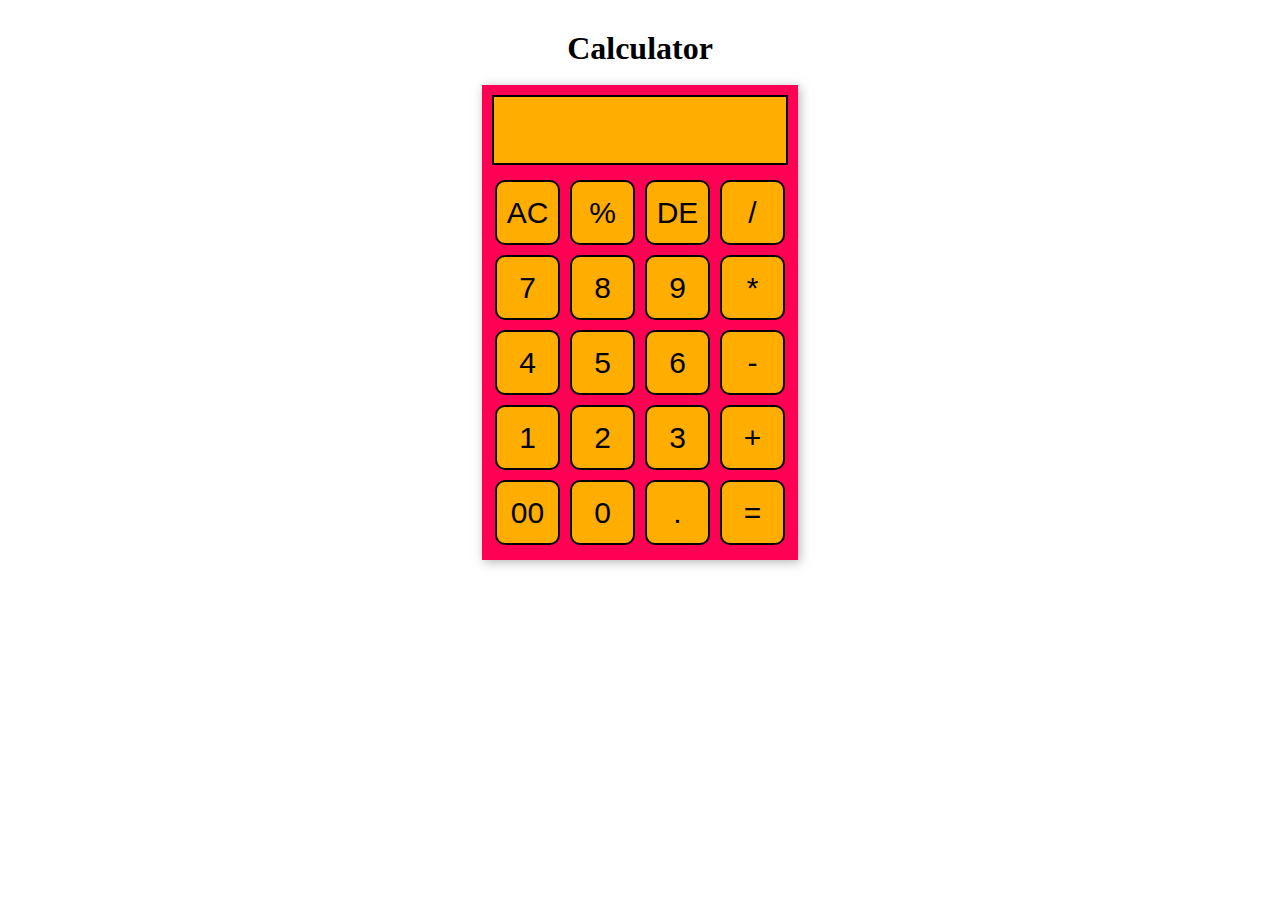
<file: Calculator/index.html>
<!DOCTYPE html>
<html lang="en">
<head>
    <meta charset="UTF-8">
    <meta name="viewport" content="width=device-width, initial-scale=1.0">
    <title>Calculator</title>
    <link rel="stylesheet" href="style.css">
</head>
<body>
    <div class="container">
        <h1>Calculator</h1>
        <br>
        <div class="calculator">
            <input type="text" id="inputbox">
            <div class="btns">
                <div class="row">
                    <button class="btn">AC</button>
                    <button class="btn">%</button>
                    <button class="btn">DE</button>
                    <button class="btn">/</button>
                </div>
                <div class="row">
                    <button class="btn">7</button>
                    <button class="btn">8</button>
                    <button class="btn">9</button>
                    <button class="btn">*</button>
                </div>
                <div class="row">
                    <button class="btn">4</button>
                    <button class="btn">5</button>
                    <button class="btn">6</button>
                    <button class="btn">-</button>
                </div>
                <div class="row">
                    <button class="btn">1</button>
                    <button class="btn">2</button>
                    <button class="btn">3</button>
                    <button class="btn">+</button>
                </div>
                <div class="row">
                    <button class="btn">00</button>
                    <button class="btn">0</button>
                    <button class="btn">.</button>
                    <button class="btn">=</button>
                </div>
            </div>
        </div>
    </div>
</body>
<script src="script.js"></script>
</html>
</file>
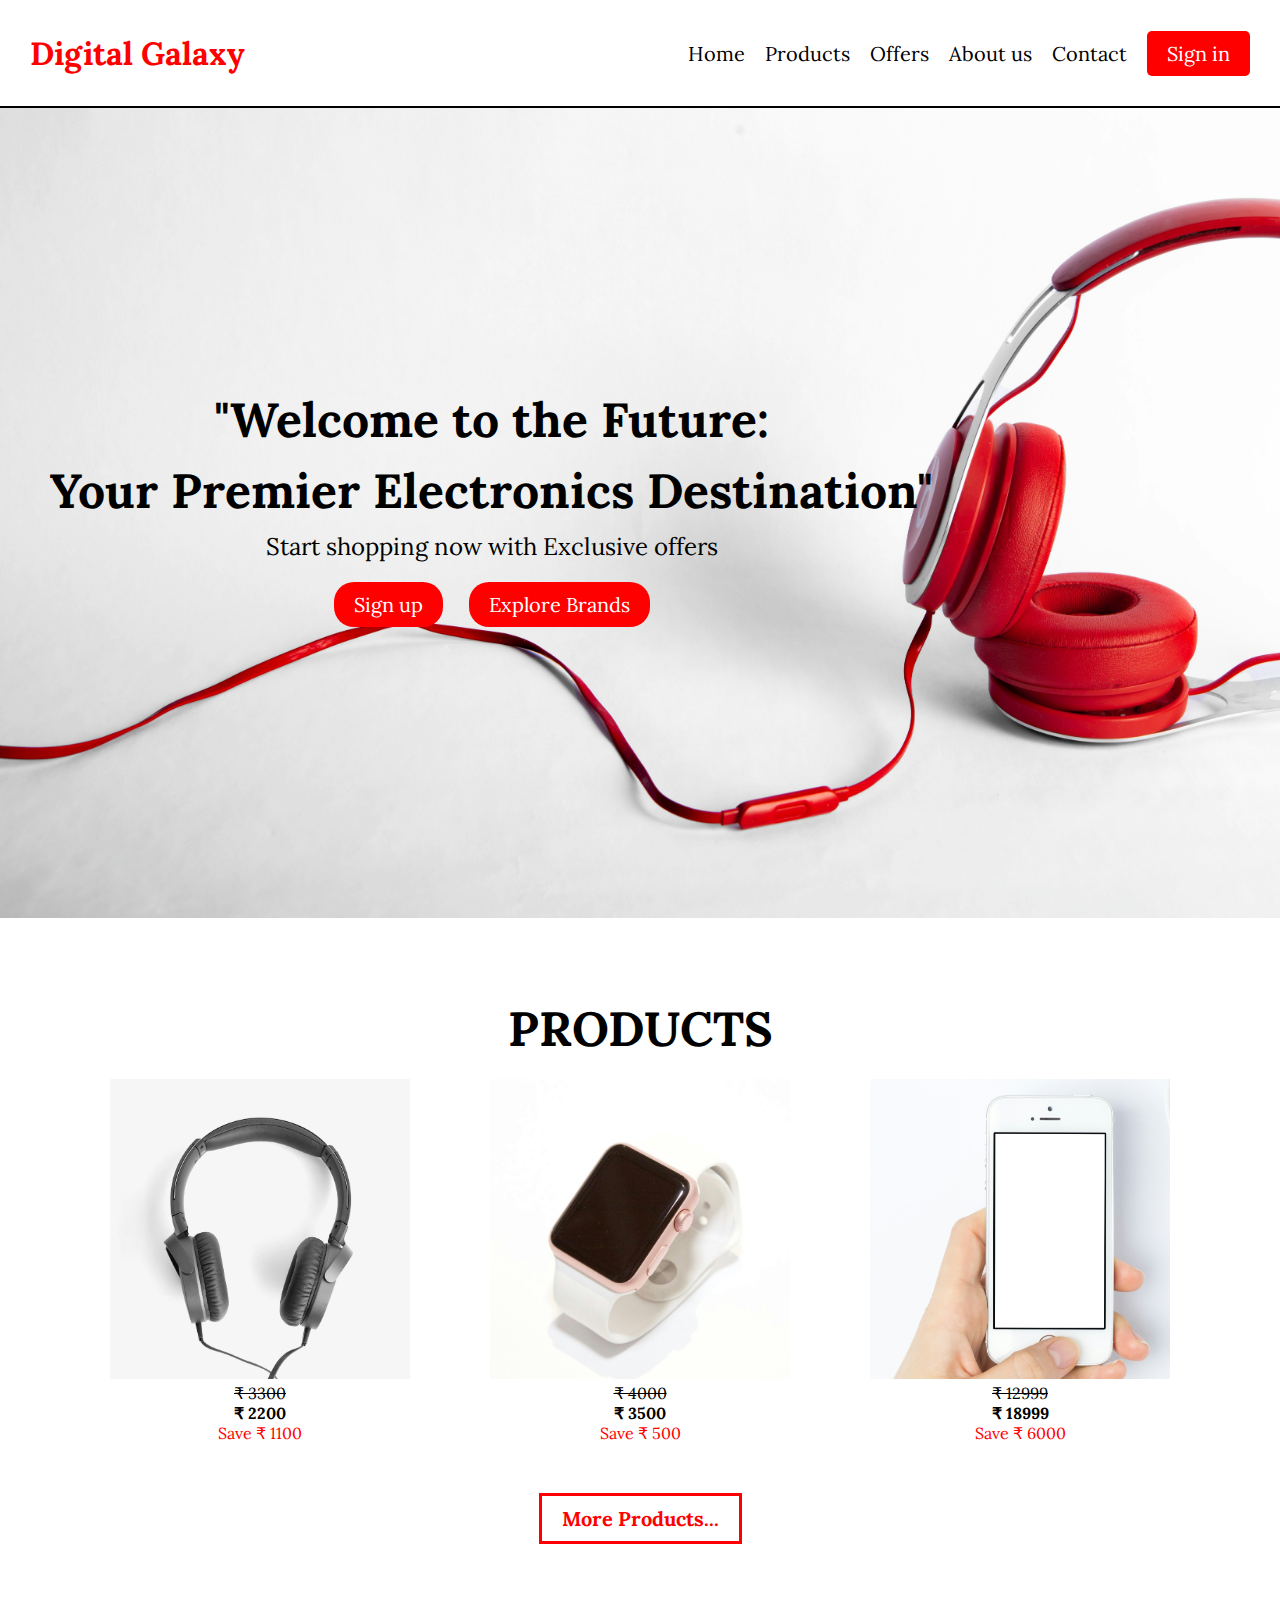
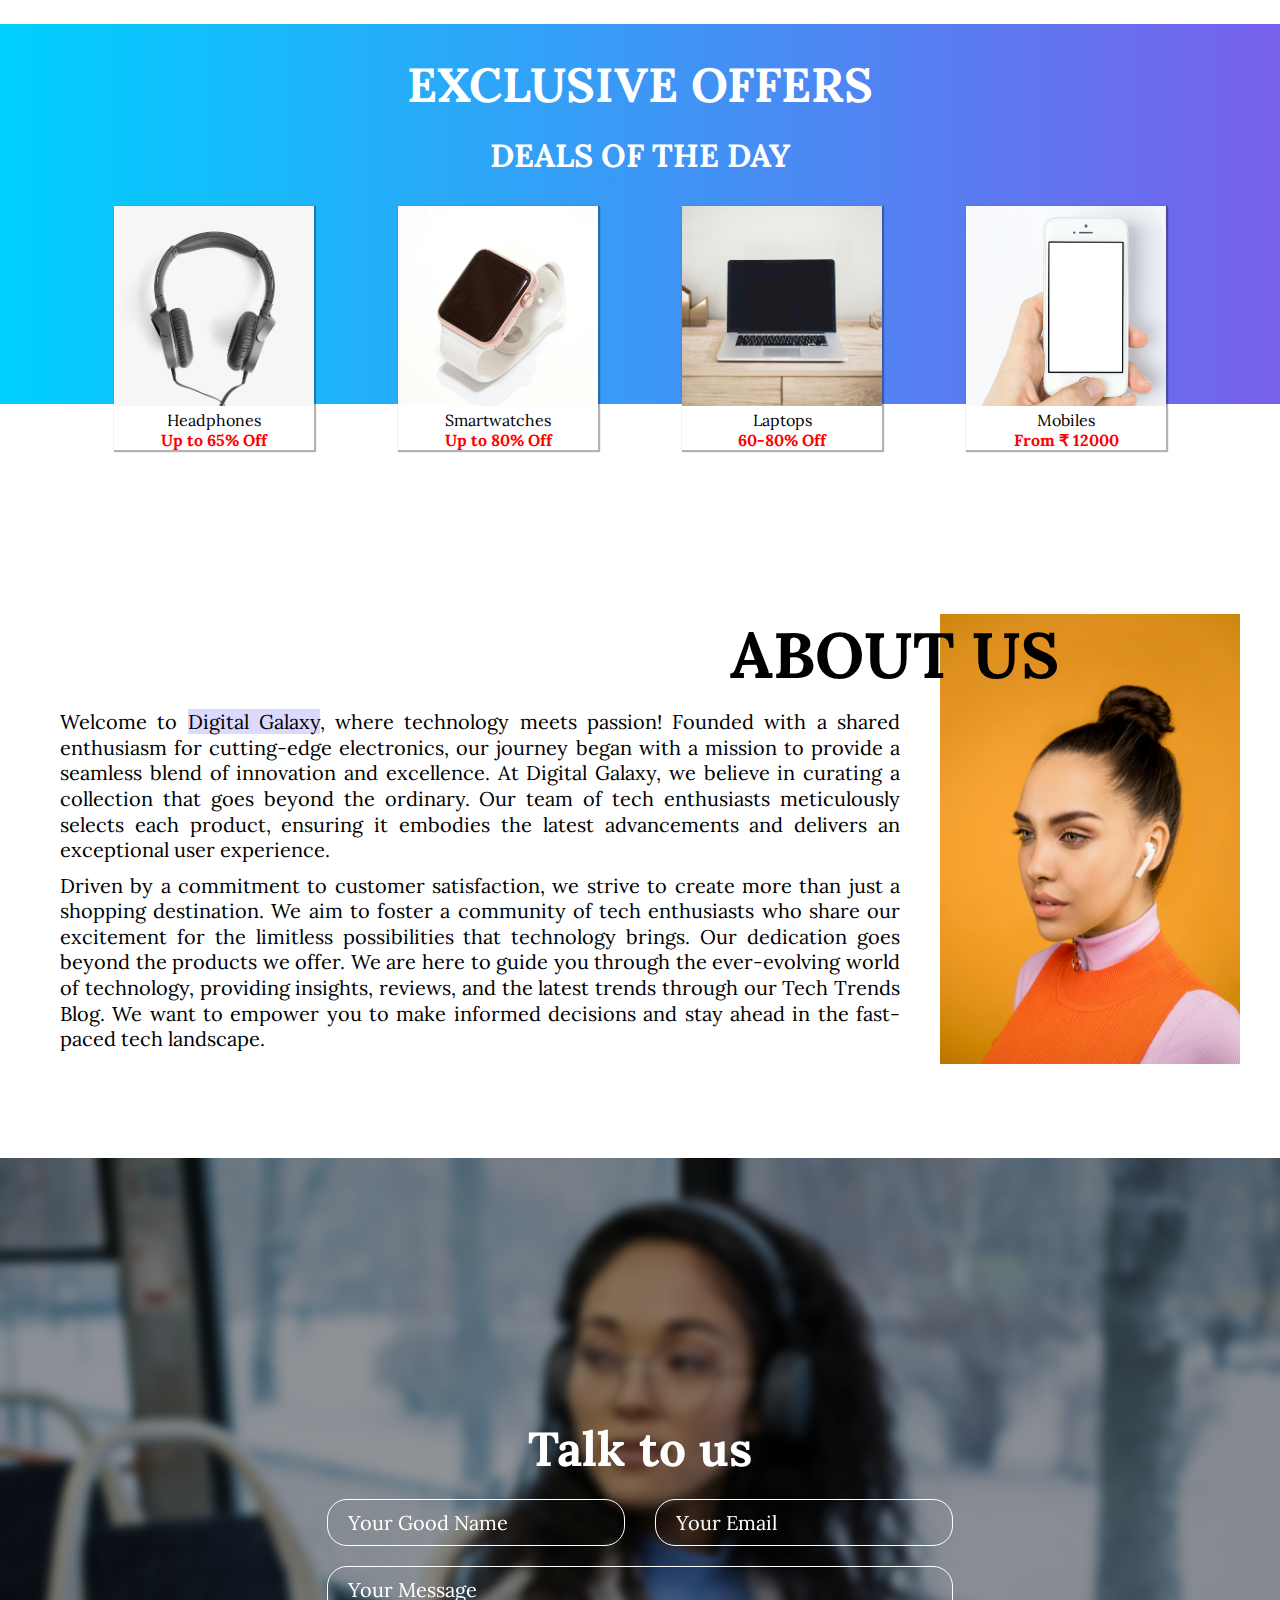
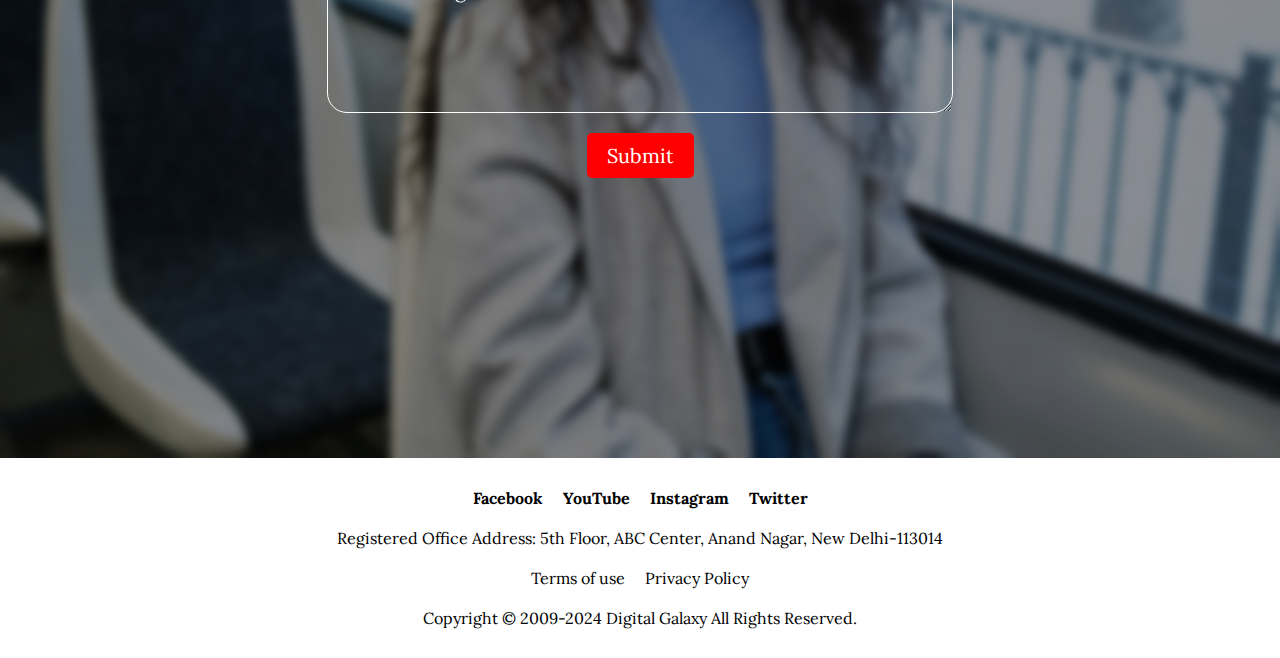
<file: landingpage/index.html>
<!DOCTYPE html>
<html lang="en">

<head>
    <meta charset="UTF-8">
    <meta name="viewport" content="width=device-width, initial-scale=1.0">
    <title>Landing Page</title>
    <link rel="stylesheet" href="style.css">
    <style>
        @import url('https://fonts.googleapis.com/css2?family=Dosis:wght@200..800&family=Lora:ital,wght@0,400..700;1,400..700&family=Montserrat:ital,wght@0,100..900;1,100..900&family=Playfair+Display:ital,wght@0,400..900;1,400..900&family=Slabo+27px&display=swap');
    </style>
</head>

<body>
    <header class="navbar">
        <h1>Digital Galaxy</h1>
        <nav class="menu">
            <a href="#home">Home</a>
            <a href="#products">Products</a>
            <a href="#offers">Offers</a>
            <a href="#about">About us</a>
            <a href="#contact">Contact</a>
            <a href="#"><button>Sign in</button></a>
        </nav>
    </header>
    <main>
        <section id="home">
            <div class="description">
                <h1>"Welcome to the Future:</h1>
                <h1> Your Premier Electronics Destination"</h1>
                <p>Start shopping now with Exclusive offers</p>
                <div class="btns">
                    <button>Sign up</button>
                    <button>Explore Brands</button>
                </div>
            </div>
        </section>
        <section id="products">
            <h1>Products</h1>
            <div class="cards">
                <div class="card">
                    <img src="./headphone.jpg" alt="">
                    <p class="cut">&#8377; 3300</p>
                    <p class="bold">&#8377; 2200</p>
                    <p class="clr">Save &#8377; 1100</p>
                </div>
                <div class="card">
                    <img src="./smartwatch.jpg" alt="">
                    <p class="cut">&#8377; 4000</p>
                    <p class="bold">&#8377; 3500</p>
                    <p class="clr">Save &#8377; 500</p>
                </div>
                <div class="card">
                    <img src="./phone.jpg" alt="">
                    <p class="cut">&#8377; 12999</p>
                    <p class="bold">&#8377; 18999</p>
                    <p class="clr">Save &#8377; 6000</p>
                </div>
            </div>
            <button>More Products...</button>
        </section>
        <section id="offers">
                <h1>Exclusive Offers</h1>
                <h5>DEALS OF THE DAY</h5>
            <div class="container">
                <div class="card">
                    <img src="./headphone.jpg" alt="">
                    <p>Headphones</p>
                    <p class="offer">Up to 65% Off</p>
                </div>
                <div class="card">
                    <img src="./smartwatch.jpg" alt="">
                    <p>Smartwatches</p>
                    <p class="offer">Up to 80% Off</p>
                </div>
                <div class="card">
                    <img src="./laptop.jpg" alt="">
                    <p>Laptops</p>
                    <p class="offer">60-80% Off</p>
                </div>
                <div class="card">
                    <img src="./phone.jpg" alt="">
                    <p>Mobiles</p>
                    <p class="offer">From &#8377; 12000</p>
                </div>
            </div>
        </section>
        <section id="about">
            <div class="article">
                <p>Welcome to <span class="second">Digital Galaxy</span>, where technology meets passion! Founded with a shared enthusiasm for
                    cutting-edge electronics, our journey began with a mission to provide a seamless blend of innovation
                    and excellence.
                    At Digital Galaxy, we believe in curating a collection that goes beyond the ordinary. Our team of
                    tech enthusiasts meticulously selects each product, ensuring it embodies the latest advancements and
                    delivers an exceptional user experience.</p>

                <p> Driven by a commitment to customer satisfaction, we strive to create more than just a shopping
                    destination. We aim to foster a community of tech enthusiasts who share our excitement for the
                    limitless possibilities that technology brings.
                    Our dedication goes beyond the products we offer. We are here to guide you through the ever-evolving
                    world of technology, providing insights, reviews, and the latest trends through our Tech Trends
                    Blog. We want to empower you to make informed decisions and stay ahead in the fast-paced tech
                    landscape.</p>
            </div>
            <div class="about_image">
                <h1>About us</h1>
                <img src="./about.jpg" alt="">
            </div>
        </section>
        <section id="contact">
            <div class="contact_container">
                <h1>Talk to us</h1>
                <form action="#" class="form">
                    <div class="flex">
                        <input type="text" placeholder="Your Good Name">
                        <input type="email" placeholder="Your Email" >
                    </div>
                    <textarea placeholder="Your Message" cols="40" rows="5"></textarea>
                    <button>
                        Submit
                    </button>
                </form>
            </div>
        </section>
    </main>
    <footer class="footer">
        <div class="socials">
            <a href="#">Facebook</a>
            <a href="#">YouTube</a>
            <a href="#">Instagram</a>
            <a href="#">Twitter</a>
        </div>
        <br>
        <p>Registered Office Address: 5th Floor, ABC Center, Anand Nagar, New Delhi-113014</p>
        <br>
        <div class="flex">
            <p>Terms of use</p>
            <p>Privacy Policy</p>
        </div>
        <br>
        <p>Copyright &copy; 2009-2024 Digital Galaxy All Rights Reserved.</p>
    </footer>
</body>

</html>
</file>
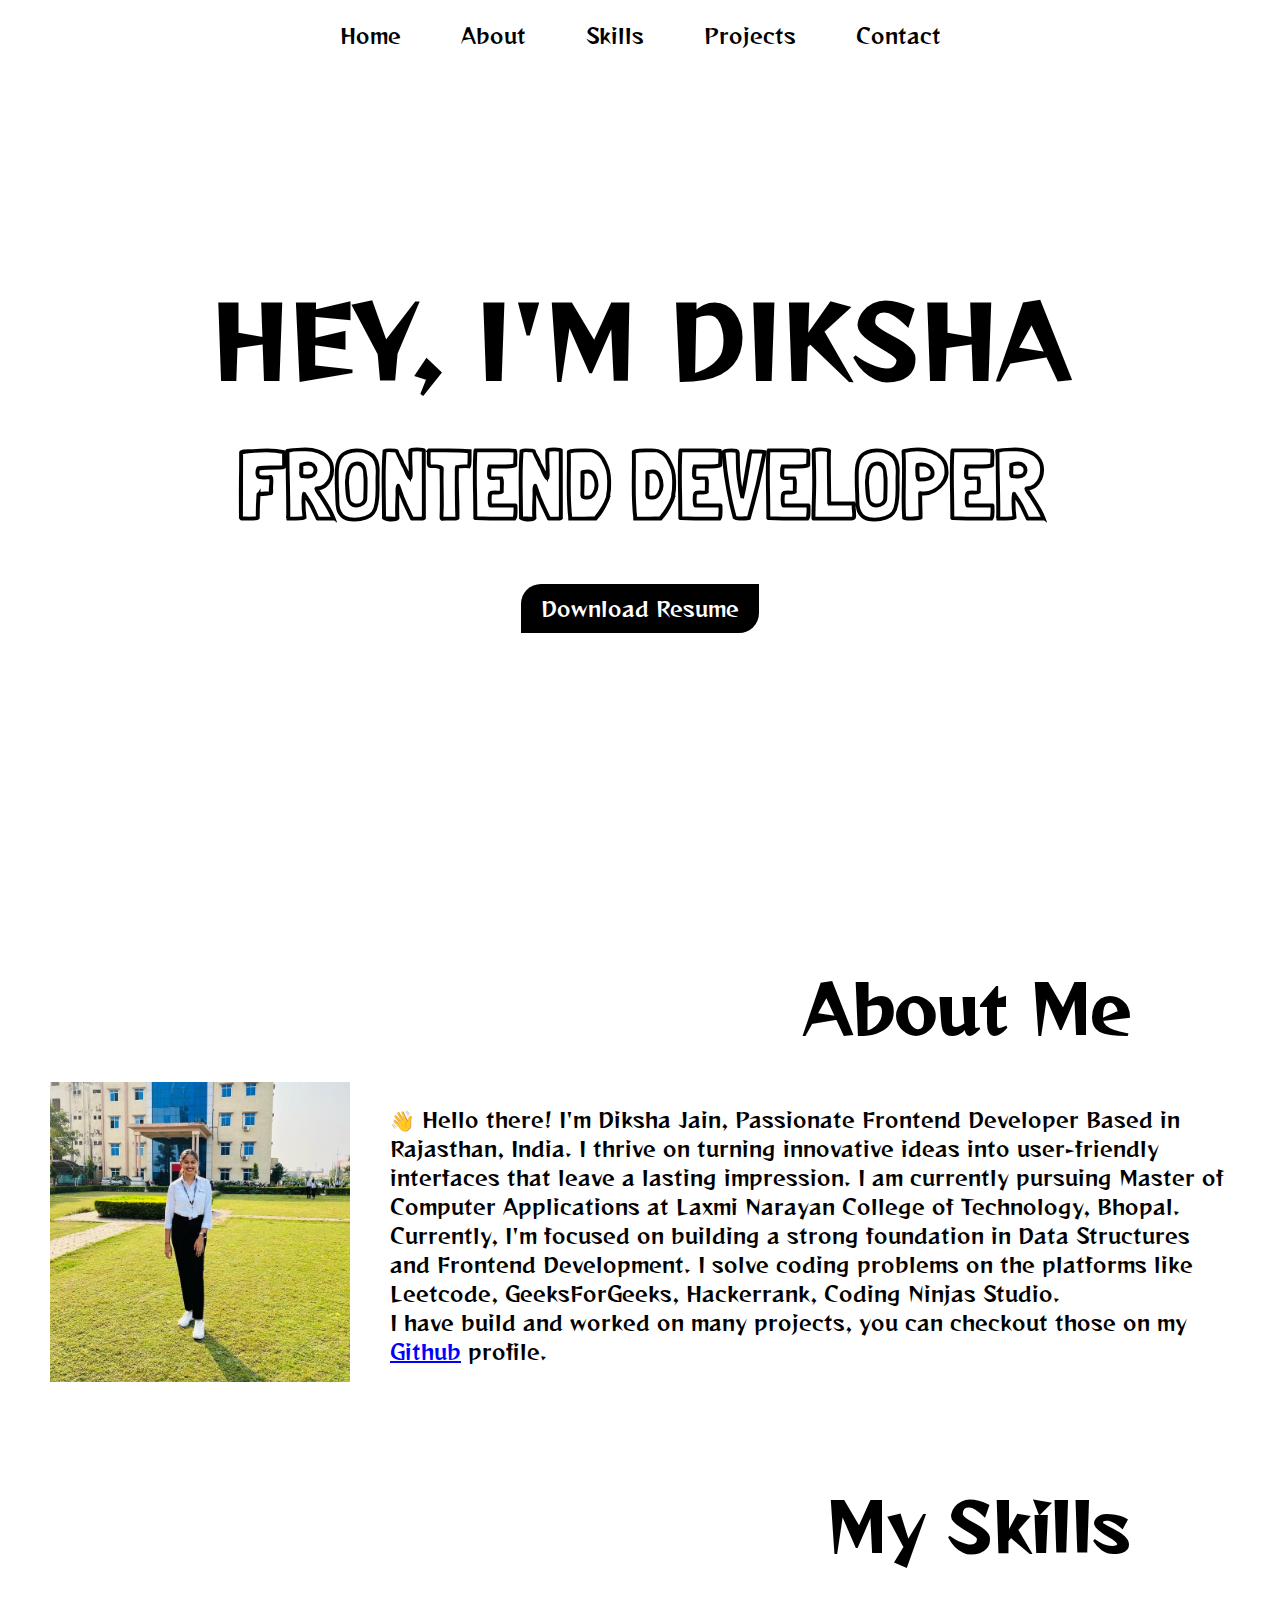
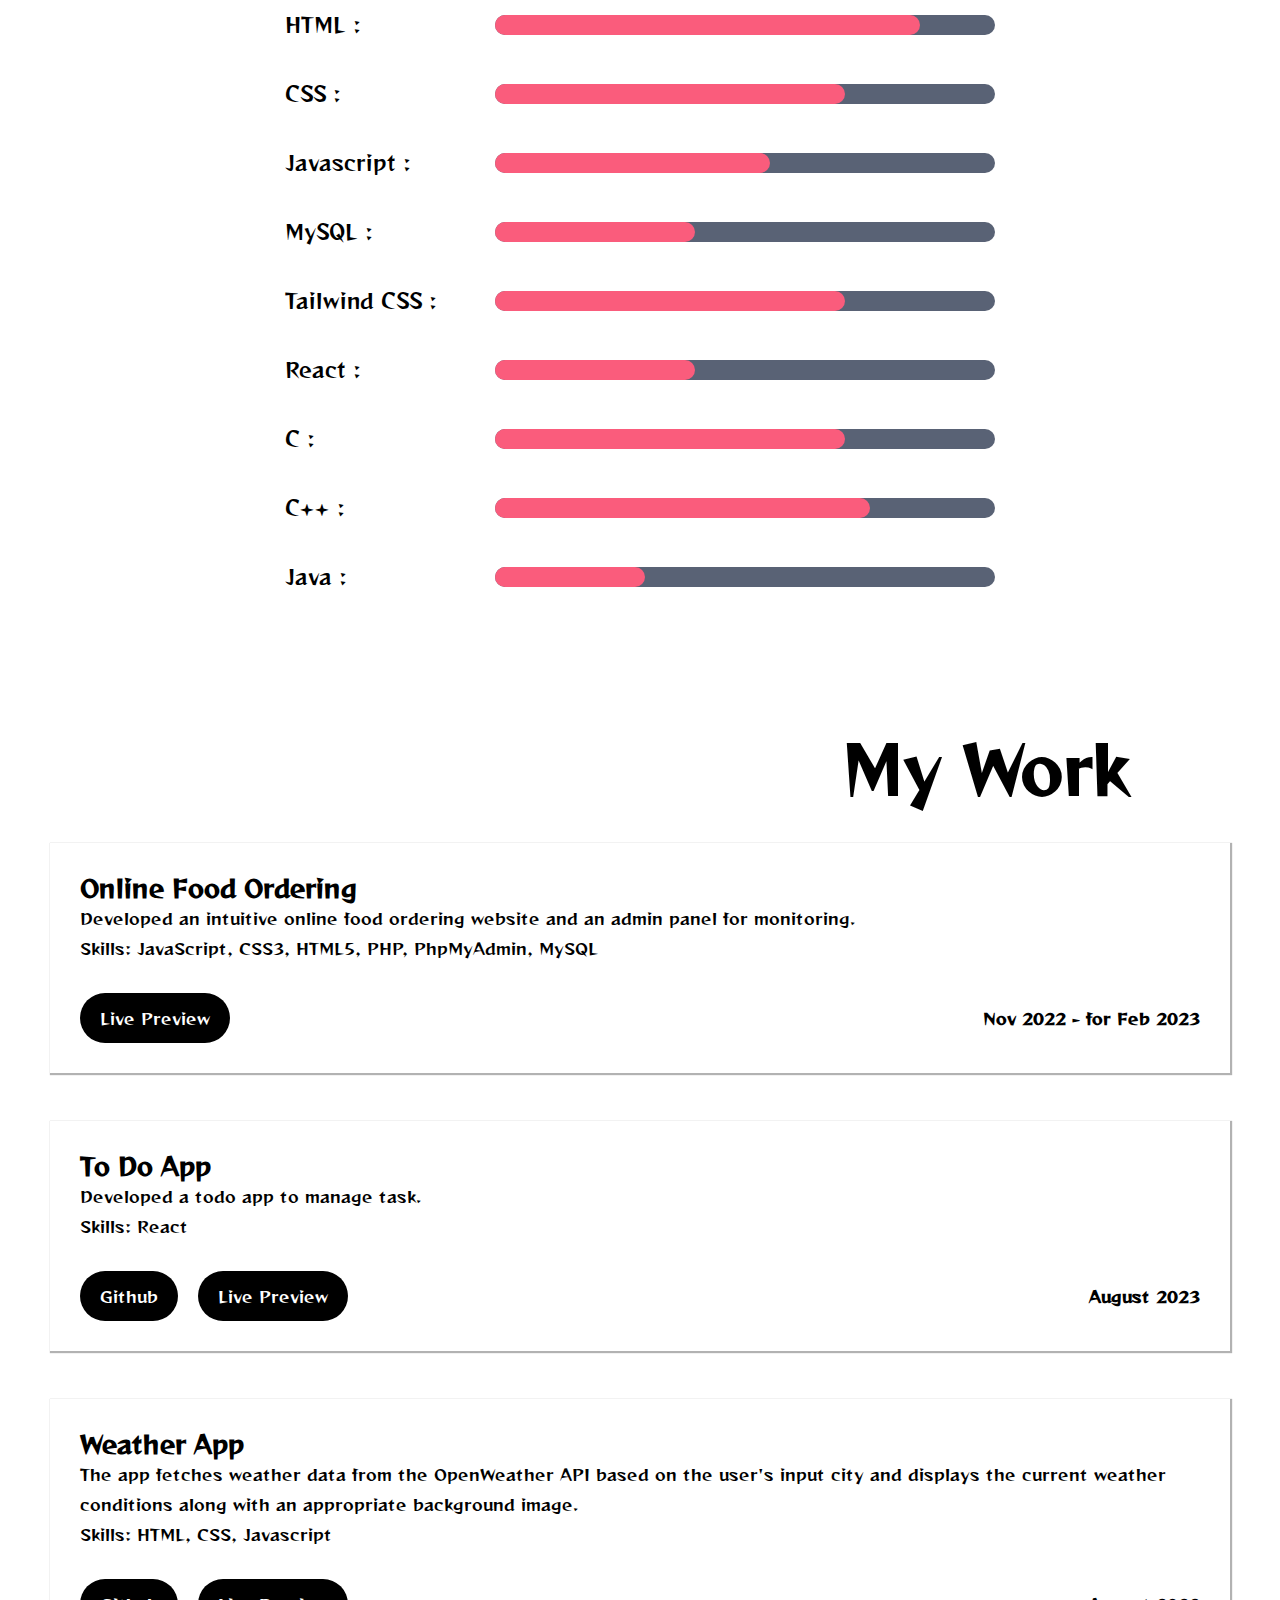
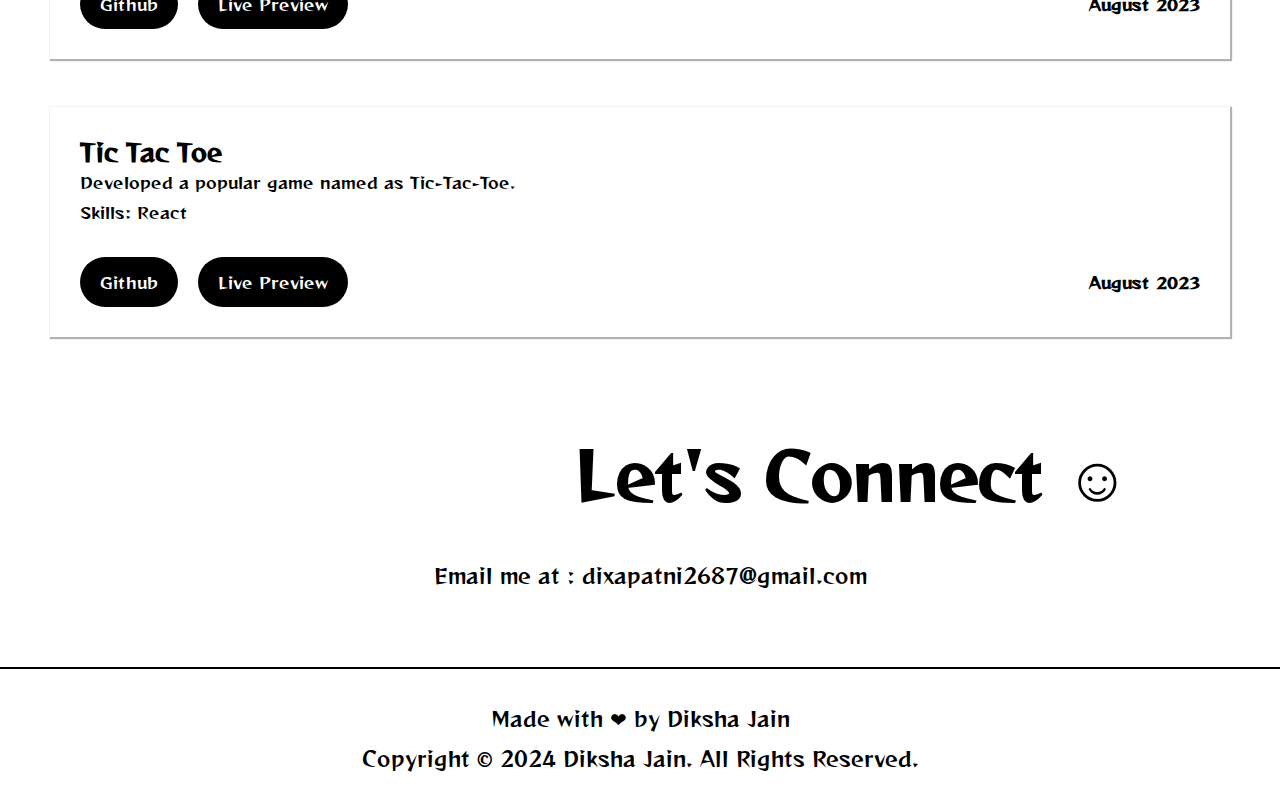
<file: portfolio/index.html>
<!DOCTYPE html>
<html lang="en">

<head>
    <meta charset="UTF-8">
    <meta name="viewport" content="width=device-width, initial-scale=1.0">
    <title>Portfolio</title>
    <link rel="stylesheet" href="style.css">
    <link rel="stylesheet" href="https://cdnjs.cloudflare.com/ajax/libs/font-awesome/6.5.1/css/all.min.css"
        integrity="sha512-DTOQO9RWCH3ppGqcWaEA1BIZOC6xxalwEsw9c2QQeAIftl+Vegovlnee1c9QX4TctnWMn13TZye+giMm8e2LwA=="
        crossorigin="anonymous" referrerpolicy="no-referrer" />
    <style>
        @import url('https://fonts.googleapis.com/css2?family=Handlee&family=Londrina+Outline&family=Luckiest+Guy&family=Philosopher:ital,wght@0,400;0,700;1,400;1,700&family=Playfair+Display:ital,wght@0,400..900;1,400..900&family=Reggae+One&display=swap');
    </style>
</head>

<body>
    <header>
        <div class="icon">
            <i class="fa-solid fa-bars menu"></i>
        </div>
        <nav>
            <a href="#home">Home</a>
            <a href="#about">About</a>
            <a href="#skills">Skills</a>
            <a href="#projects">Projects</a>
            <a href="#contact">Contact</a>
        </nav>
        
    </header>
    <main>
        <div id="home">
            <h1>Hey, I'm Diksha</h1>
            <h1>Frontend Developer</h1>
            <a href="diksha.pdf" download="Diksha's Resume"><button class="btn">Download Resume</button></a>
        </div>
        </div>
        <div id="about">
            <h1>About Me</h1>
            <div class="about_flex">
            <div class="image">
                <img src="me.jpg">
            </div>
            <div class="article">
                <p>👋 Hello there! I'm Diksha Jain, Passionate Frontend Developer Based in Rajasthan, India. I thrive on turning innovative ideas into user-friendly interfaces that leave a lasting impression. I am currently pursuing Master of Computer Applications at Laxmi Narayan College of Technology, Bhopal. Currently, I'm focused on building a strong foundation in Data Structures and Frontend Development. I solve coding problems on the platforms like Leetcode, GeeksForGeeks, Hackerrank, Coding Ninjas Studio.</p>
                <p>I have build and worked on many projects, you can checkout those on my <a style="text-decoration: underline; color: blue;" href="https://github.com/iAmDiksha">Github</a> profile.</p>
            </div>
        </div>
        </div>
        <div id="skills">
            <h1>My Skills</h1>
            <div class="skills_container">
                <div class="card">
                    <p>HTML :</p>
                    <div class="out">
                        <div class="in" style="width:85%"></div>
                    </div>
                </div>
                <div class="card">
                    <p>CSS :</p>
                    <div class="out">
                        <div class="in" style="width:70%"></div>
                    </div>
                </div>
                <div class="card">
                    <p>Javascript :</p>
                    <div class="out">
                        <div class="in" style="width:55%"></div>
                    </div>
                </div>
                <div class="card">
                    <p>MySQL :</p>
                    <div class="out">
                        <div class="in" style="width:40%"></div>
                    </div>
                </div>
                <div class="card">
                    <p>Tailwind CSS :</p>
                    <div class="out">
                        <div class="in" style="width:70%"></div>
                    </div>
                </div>
                <div class="card">
                    <p>React :</p>
                    <div class="out">
                        <div class="in" style="width:40%"></div>
                    </div>
                </div>
                <div class="card">
                    <p>C :</p>
                    <div class="out">
                        <div class="in" style="width:70%"></div>
                    </div>
                </div>
                <div class="card">
                    <p>C++ :</p>
                    <div class="out">
                        <div class="in" style="width:75%"></div>
                    </div>
                </div>
                <div class="card">
                    <p>Java :</p>
                    <div class="out">
                        <div class="in" style="width:30%"></div>
                    </div>
                </div>
            </div>
        </div>
        <div id="projects">
            <h1>My Work</h1>
            <div class="works">
                <div class="project_card">
                    <h2>Online Food Ordering</h2>
                    <p>Developed an intuitive online food ordering website and an admin panel for monitoring.</p>
                    <p>Skills: JavaScript, CSS3, HTML5, PHP, PhpMyAdmin, MySQL</p>
                    <div class="project_flex">
                        <div class="links">
                        <!-- <a href="#">Github</a> -->
                        <a href="#">Live Preview</a>
                        </div>
                        <p class="bold">Nov 2022 - for Feb 2023</p>
                    </div>
                </div>
                <br><br>
                <div class="project_card">
                    <h2>To Do App</h2>
                    <p>Developed a todo app to manage task.</p>
                    <p>Skills: React</p>
                    <div class="project_flex">
                        <div class="links">
                            <a href="https://github.com/iAmDiksha/React_Todo_App">Github</a>
                        <a href="https://react-todo-app-gilt-tau.vercel.app/">Live Preview</a>
                        </div>
                        <p class="bold">August 2023</p>
                    </div>
                </div>
                <br><br>
                <div class="project_card">
                    <h2>Weather App</h2>
                    <p>The app fetches weather data from the OpenWeather API based on the user's input city and displays the current weather conditions along with an appropriate background image.</p>
                    <p>Skills: HTML, CSS, Javascript</p>
                    <div class="project_flex">
                        <div class="links">
                            <a href="https://github.com/iAmDiksha/weather_app">Github</a>
                        <a href="https://iamdiksha.github.io/weather_app/">Live Preview</a>
                        </div>
                        <p class="bold">August 2023</p>
                    </div>
                </div>
                <br><br>
                <div class="project_card">
                    <h2>Tic Tac Toe</h2>
                    <p>Developed a popular game named as Tic-Tac-Toe.</p>
                    <p>Skills: React</p>
                    <div class="project_flex">
                        <div class="links">
                            <a href="https://github.com/iAmDiksha/TicTacToe">Github</a>
                        <a href="https://lively-druid-3cb57a.netlify.app/">Live Preview</a>
                        </div>
                        <p class="bold">August 2023</p>
                    </div>
                </div>
            </div>
        </div>
        <div id="contact">
            <h1>Let's Connect ☺</h1>
            <div>
                <p><i class="fa-regular fa-envelope"></i> Email me at : dixapatni2687@gmail.com</p>
            </div>
            <div class="links">
                <a href="https://www.linkedin.com/in/diksha-jain-35208a241/"><i
                        class="fa-brands fa-linkedin-in"></i></a>
                <a href="https://github.com/iAmDiksha"><i class="fa-brands fa-github"></i></a>
                <a href="https://twitter.com/dikshaJain46"><i class="fa-brands fa-x-twitter"></i></a>
            </div>
        </div>
    </main>
    <footer>
        <p>Made with ❤ by Diksha Jain</p>
        <p>Copyright &copy; 2024 Diksha Jain. All Rights Reserved.</p>
    </footer>
</body>

<script>
    let bars = true;
    document.querySelector(".icon").addEventListener("click",()=>{
            document.querySelector("nav").classList.toggle("active");
            if(bars === true)
            {
                bars = false;
                document.querySelector(".menu").classList.remove("fa-bars");
                document.querySelector(".menu").classList.add("fa-xmark");
            }
            else{
                bars = true;
                document.querySelector(".menu").classList.remove("fa-xmark");
                document.querySelector(".menu").classList.add("fa-bars");
            }
    })
</script>

</html>
</file>
<file: Calculator/style.css>
*{
    padding: 0;
    margin: 0;
    box-sizing: border-box;
}

.container{
    text-align: center;
    padding-top: 30px;
}

.calculator{
    background-color: rgb(255, 0, 85);
    width: fit-content;
    margin: auto;
    padding: 10px;
    box-shadow: 2px 2px 10px rgba(128, 128, 128, 0.589);
}

input{
    width: 100%;
    padding: 10px;
    margin-bottom: 10px;
    font-size: 20px;
    height: 70px;
    background-color: rgb(255, 174, 0);
    border: 2px solid;
}

.btn{
    font-size: 30px;
    width: 65px;
    height: 65px;
    margin: 5px 3px;
    border-radius: 10px;
    background-color: rgb(255, 174, 0);
    transition: 0.2s all;
    border: 2px solid;
}

.btn:active{
    transform: scale(0.98);
}
</file>
<file: landingpage/style.css>
:root{
    --primary-color : red;
    --second:rgb(164, 161, 251, 0.4);
}
*{
    margin: 0;
    padding: 0;
    box-sizing: border-box;
    list-style: none;
    text-decoration: none;
    font-family: "Lora";
}

body{
    margin: auto;
}

button{
    transition: 0.2s all;
}

button:active{
    transform: scale(0.98);
}

.navbar{
    display: flex;
    align-items: center;
    justify-content: space-between;
    padding: 10px 30px;
    height: 12vh;
    width: 100%;
    border-bottom: 2px solid black;
    color: var(--primary-color);
}

.navbar .menu{
    display: flex;
    align-items: center;
    gap: 20px;
    font-size: 16px;
}

.navbar .menu a{
    color: black;
    font-size: 20px;
}

.navbar .menu a:hover{
    text-decoration: underline var(--primary-color);
}

.menu button{
    background-color: var(--primary-color);
    color: white;
    border: none;
    border-radius: 5px;
    font-size: 20px;
    padding: 10px 20px;
    cursor: pointer;
}

main section > h1{
    font-size: 2rem;
    margin-bottom: 20px;
    text-transform: uppercase;
    text-align: center;
}

#home{
    background-image: url(./homebg.jpg);
    height: 90vh;
    background-size:cover;
}

#home .description{
    font-size: 1.5em;
    width: fit-content;
    height: 90vh;
    display: flex;
    flex-direction: column;
    align-items: center;
    justify-content: center;
    gap: 10px;
    margin-left: 50px;
}

#home .description .btns button{
    background-color: var(--primary-color);
    color: white;
    border: none;
    border-radius: 20px;
    font-size: 20px;
    padding: 10px 20px;
    cursor: pointer;
    margin: 10px;
}

#home .description p{
    background: blur(10px);
}

#products{
    text-align: center;
    padding: 30px;
    margin: 50px auto;
}

#products h1{
    font-size: 3em;
}

#products .cards{
    display: flex;
    align-items: center;
    justify-content: space-evenly;
    margin: 20px auto;
}

#products .cards .card img{
    width: 300px;
    cursor: pointer;
    transition: 0.2s all;
}

#products .cards .card img:hover{
    transform: scale(1.1);
}

#products .cards .card .bold{
    font-weight: bold;
}

#products .cards .card .cut
{
    text-decoration: line-through;
}

#products .cards .card .clr{
    color: var(--primary-color);
}

#products button{
    border: 3px solid var(--primary-color);
    background: transparent;
    padding: 10px 20px;
    color: var(--primary-color);
    font-size: 20px;
    font-weight: bold;
    cursor: pointer;
    margin-top: 30px;
}

#about{
    padding: 30px;
    display: flex;
    margin-top: 170px;
}

#about h1{
    text-transform: uppercase;
    position: absolute;
    left: -200px;
    top: 10px;
    font-size: 4rem;
}

#about .article{
    padding-top: 100px;
}

#about p{
    line-height: 1.6rem;
    font-size: 20px;
    text-align: justify;
    padding: 5px 30px;
}

#about .about_image{
    position: relative;
    padding: 10px;
}

#about img{
    width: 300px;
}

#about p .second{
    background-color: var(--second);
}

#contact{
    /* padding: 30px; */
    min-height: 100vh;
    text-align: center;
    background-image: url(./contact2.jpg);
    background-size: cover;
    background-position: center;
    color: white;
    display: flex;
    align-items: center;
    justify-content: center;
    margin-top: 50px;
}

#contact .form{
    display: flex;
    flex-direction: column;
    align-items: center;
    justify-content: center;
    width: fit-content;
    margin: 10px auto;
}

.form .flex{
    display: flex;
    gap: 30px;
}

#contact .contact_container{
    background: rgba(0, 0, 0, 0.4);
    padding: 30px 80px;
    backdrop-filter: blur(5px);
    width: 100%;
    height: 100vh;
    display: flex;
    flex-direction: column;
    align-items: center;
    justify-content: center;
}

#contact h1{
    font-size: 3rem;
}

#contact .form input, .form textarea{
    padding: 10px 20px; 
    font-size: 20px;
    width: 100%;
    margin: 10px auto;
    background-color: transparent;
    color: white;
    border: 1px solid white;
    outline: white;
    border-radius: 20px;
}

#contact .form button{
    background-color: var(--primary-color);
    color: white;
    border: none;
    border-radius: 5px;
    cursor: pointer;
    padding: 10px 20px; 
    font-size: 20px;
    margin: 10px;
}

#contact ::placeholder{
    color: white;
}

#offers{
    padding: 30px;
    text-align: center;
    height: 380px;
    background-image: linear-gradient(to right, rgb(0, 208, 255), rgb(119, 96, 236));
}

#offers .container .card img{
    width: 200px;
    height: 200px;
}

#offers .container .card .offer{
    color: var(--primary-color);
    font-weight: bold;
}

#offers h5{
    font-size: 2em;
    width: fit-content;
    margin: auto;
    color: white;
}

#offers h1{
    font-size: 3em;
    color: white;
    text-transform: uppercase;
}

#offers .container{
    display: flex;
    align-items: center;
    justify-content: space-evenly;  
    margin: 30px auto; 
}

#offers .container .card{
    background-color: white;
    box-shadow: 1px 1px 1px 1px rgba(0, 0, 0, 0.3);
    transition: 0.2s all;
    cursor: pointer;
}

#offers .container .card:hover{
    transform: scale(1.1);
}

.footer{
    text-align: center;
    padding: 30px;
}

.footer .socials a{
    color: black;
    font-weight: bold;
}

.footer .flex, .footer .socials{
    display: flex;
    align-items: center;
    justify-content: center;
    gap: 20px;
}
</file>
<file: portfolio/style.css>
:root{
    --clr: black;
}
*{
    margin: 0;
    padding: 0;
    box-sizing: border-box;
    text-decoration: none;
    list-style: none;
    font-family:"Reggae One","Philosopher","Playfair Display",'Times New Roman', Times, serif;
}

header{
    position: fixed;
    width: 100%;
    top: 0;
    background-color: white;
}

header nav{
    display: flex;
    align-items: center;
    justify-content: center;
    gap: 30px;
    height: 70px;
}

header nav a{
    color: var(--clr);
    font-size: 20px;
    padding:5px 15px;
    border-radius: 30px;
}

#home{
    color: var(--clr);
    height: 100vh;
    font-size: 3rem;
    display: flex;
    flex-direction: column;
    align-items: center;
    justify-content: center;
    text-transform: uppercase;
    text-align: center;
    padding: 0 40px;
    gap: 20px;
}

#home :nth-child(2)
{
    font-family: "Londrina Outline";
}

#home .btn{
    background-color: var(--clr);
    border: none;
    outline: none;
    font-size: 20px;
    color: white;
    padding: 10px 20px;
    cursor: pointer;
    border-radius: 20px 0 20px 0;
    transition: 0.2s all;
}

.btn:active{
    transform: scale(0.98);
}

#about{
    padding: 30px 50px;
    font-size: 20px;
}

.about_flex{
    display: flex;
    align-items: center;
    justify-content: space-evenly;
    gap: 40px;
}

.image img{
    width: 300px;
}

#about h1, #skills h1, #projects h1, #contact h1{
    text-align: right;
    margin-right: 100px;
    margin-bottom: 30px;
    font-size: 4rem;
    padding-top: 30px;
}

@media (max-width:870px){
    #home{
        font-size: 2rem;
    }
    .about_flex{
        flex-direction: column;
    }
}

@media (max-width:810px)
{
    #about h1, #skills h1, #projects h1, #contact h1{
        font-size: 3rem;
    }
    #skills .card{
        align-items: left;
    }
    #home{
        font-size: 2rem;
    }
}

@media (max-width:660px)
{
    #about h1, #skills h1, #projects h1, #contact h1{
        font-size: 2rem;
    }
    #home{
        font-size: 1.5rem;
    }
    p,a{
        font-size: 16px;
    }
    header nav a{
        font-size: 16px;
    }
    #projects h2{
        font-size: 1.2rem;
    }
}

.icon{
    display: none;
    background-color: white
}

nav a:hover{
    background-color: var(--clr);
    color: white;
}

@media (max-width:500px) {
    nav a{
        display: none;
    }
    header{
        background-color: transparent;
    }
    .icon{
        display: inline-block;
        width: 100%;
        font-size: 25px;
        text-align: end;
        padding-right: 20px;
    }
    nav.active a{
        display: inline-block;
        width: 100%;
        text-align: center;
    }
    nav.active{
        display: flex;
        flex-direction: column;
        align-items: center;
    justify-content: center;
    gap: 10px;
    height: auto;
    padding: 10px;
    background-color: white;
    }
}


#skills{
    padding: 30px 50px;
    font-size: 20px;
}

.skills_container .out{
    width: 500px;
    height: 20px;
    border-radius: 20px;
    background-color: #596275;
}

.skills_container .out .in{
    border-radius: 20px;
    height: 100%;
    background-color: #fa5c7c;
}

#skills .card{
    display: flex;
    align-items: center;
    justify-content: center;
    gap: 10px;
    margin: 40px auto;
}

#skills .card p{
    width: 200px;
}

#projects{
    padding: 30px 50px;
    font-size: 16px;
    min-height: 100vh;
}

#projects .project_card{
    line-height: 30px;
}

#projects .links{
    display: flex;
    flex-wrap: wrap;
    gap: 10px;
}

.bold{
    font-weight: bold;
}

.project_card{
    box-shadow: 1px 1px 1px 1px rgba(0, 0, 0, 0.3);
    padding: 30px;
}

.project_card a{
    color: white;
    background-color: var(--clr);
    padding: 10px 20px;
    margin-right: 10px;
    border-radius: 30px;
}

.project_card .project_flex{
    display: flex;
    align-items: center;
    justify-content: space-between;
    flex-wrap: wrap;
    margin-top: 30px;
    gap: 30px;
}

#contact{
    padding: 30px 50px;
    font-size: 20px;
    text-align: center;
    border-bottom: 2px solid var(--clr);
}

#contact i{
    font-size: 30px;
    margin: 10px;
    color: var(--clr);
}

footer{
    padding: 30px;
    text-align: center;
    line-height: 2em;
    font-size: 20px;
}
</file>
